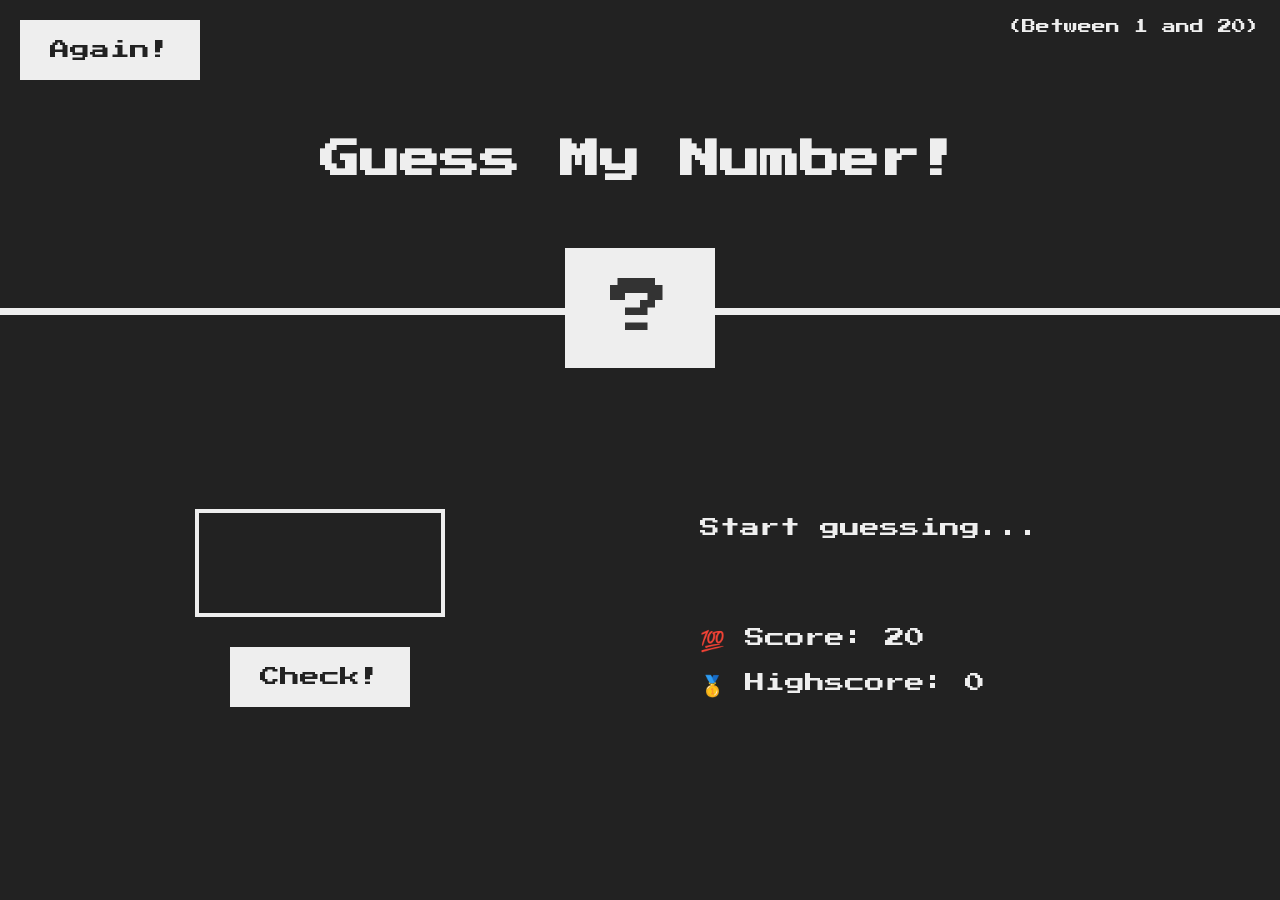
<file: 01-Guess-My-Number/index.html>
<!DOCTYPE html>
<html lang="en">
  <head>
    <meta charset="UTF-8" />
    <meta name="viewport" content="width=device-width, initial-scale=1.0" />
    <meta http-equiv="X-UA-Compatible" content="ie=edge" />
    <link rel="stylesheet" href="style.css" />
    <title>Guess My Number!</title>
  </head>
  <body>
    <header>
      <h1>Guess My Number!</h1>
      <p class="between">(Between 1 and 20)</p>
      <button class="btn again">Again!</button>
      <div class="number">?</div>
    </header>
    <main>
      <section class="left">
        <input type="number" class="guess" />
        <button class="btn check">Check!</button>
      </section>
      <section class="right">
        <p class="message">Start guessing...</p>
        <p class="label-score">💯 Score: <span class="score">20</span></p>
        <p class="label-highscore">
          🥇 Highscore: <span class="highscore">0</span>
        </p>
      </section>
    </main>
    <script src="script.js"></script>
  </body>
</html>
</file>
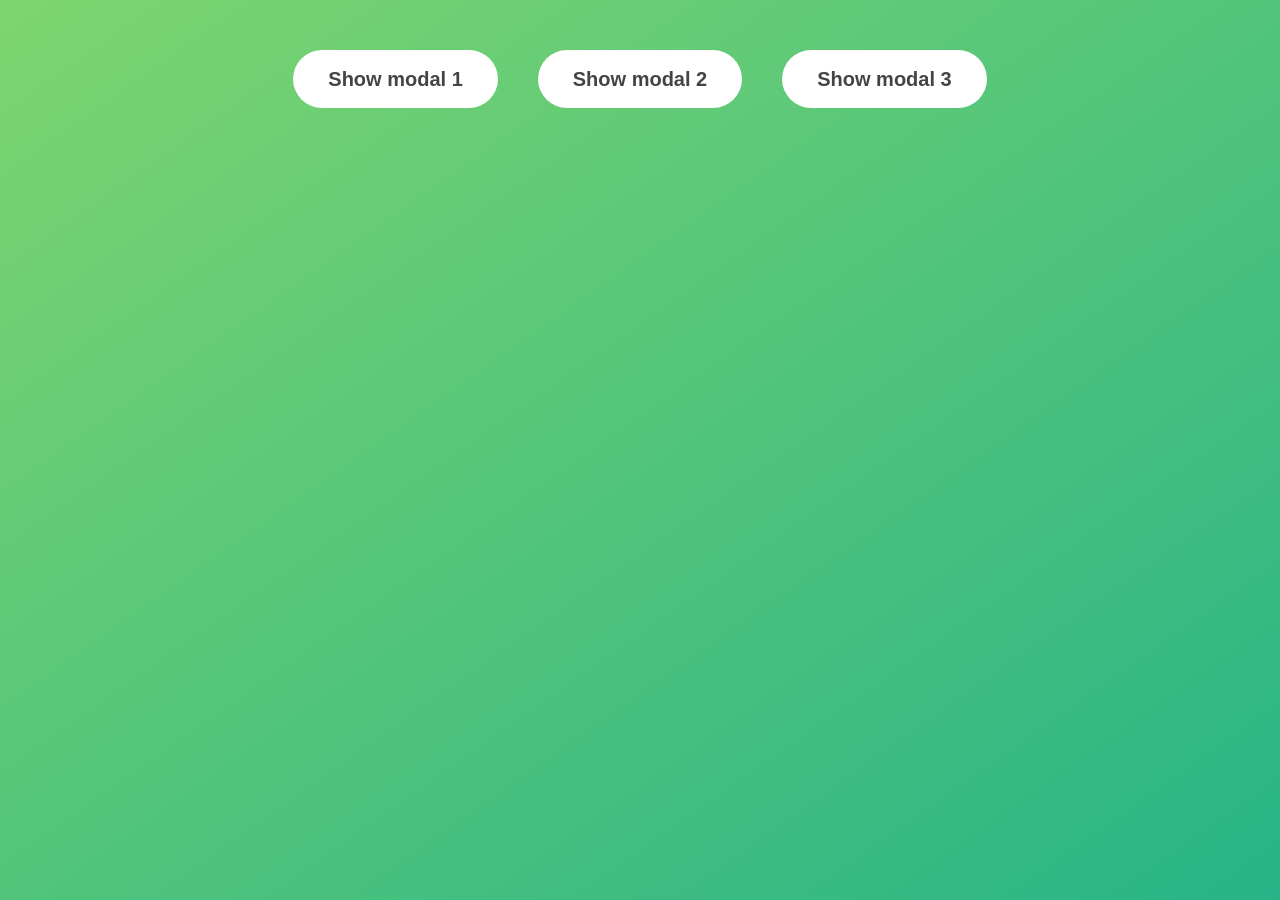
<file: 02-Modal/index.html>
<!DOCTYPE html>
<html lang="en">
  <head>
    <meta charset="UTF-8" />
    <meta name="viewport" content="width=device-width, initial-scale=1.0" />
    <meta http-equiv="X-UA-Compatible" content="ie=edge" />
    <link rel="stylesheet" href="style.css" />
    <title>Modal window</title>
  </head>
  <body>
    <button class="show-modal">Show modal 1</button>
    <button class="show-modal">Show modal 2</button>
    <button class="show-modal">Show modal 3</button>

    <div class="modal hidden">
      <button class="close-modal">&times;</button>
      <h1>I'm a modal window 😍</h1>
      <p>
        Lorem ipsum dolor sit amet, consectetur adipisicing elit, sed do eiusmod
        tempor incididunt ut labore et dolore magna aliqua. Ut enim ad minim
        veniam, quis nostrud exercitation ullamco laboris nisi ut aliquip ex ea
        commodo consequat. Duis aute irure dolor in reprehenderit in voluptate
        velit esse cillum dolore eu fugiat nulla pariatur. Excepteur sint
        occaecat cupidatat non proident, sunt in culpa qui officia deserunt
        mollit anim id est laborum.
      </p>
    </div>
    <div class="overlay hidden"></div>

    <script src="script.js"></script>
  </body>
</html>
</file>
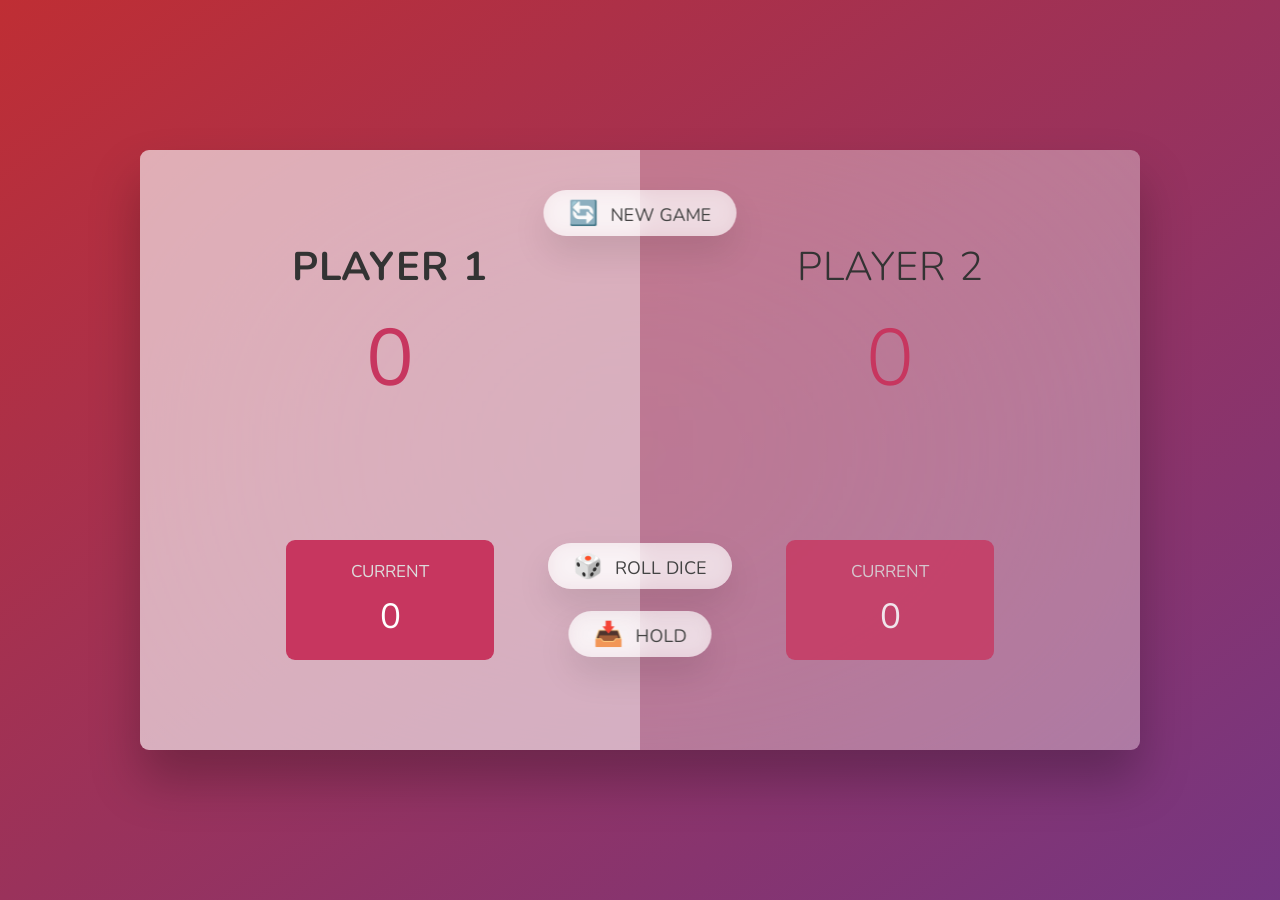
<file: 03-Pig-Game/index.html>
<!DOCTYPE html>
<html lang="en">
  <head>
    <meta charset="UTF-8" />
    <meta name="viewport" content="width=device-width, initial-scale=1.0" />
    <meta http-equiv="X-UA-Compatible" content="ie=edge" />
    <link rel="stylesheet" href="style.css" />
    <title>Pig Game</title>
  </head>
  <body>
    <main>
      <section class="player player--0 player--active">
        <h2 class="name" id="name--0">Player 1</h2>
        <p class="score" id="score--0">43</p>
        <div class="current">
          <p class="current-label">Current</p>
          <p class="current-score" id="current--0">0</p>
        </div>
      </section>
      <section class="player player--1">
        <h2 class="name" id="name--1">Player 2</h2>
        <p class="score" id="score--1">24</p>
        <div class="current">
          <p class="current-label">Current</p>
          <p class="current-score" id="current--1">0</p>
        </div>
      </section>

      <img src="dice-5.png" alt="Playing dice" class="dice" />
      <button class="btn btn--new">🔄 New game</button>
      <button class="btn btn--roll">🎲 Roll dice</button>
      <button class="btn btn--hold">📥 Hold</button>
    </main>
    <script src="script.js"></script>
  </body>
</html>
</file>
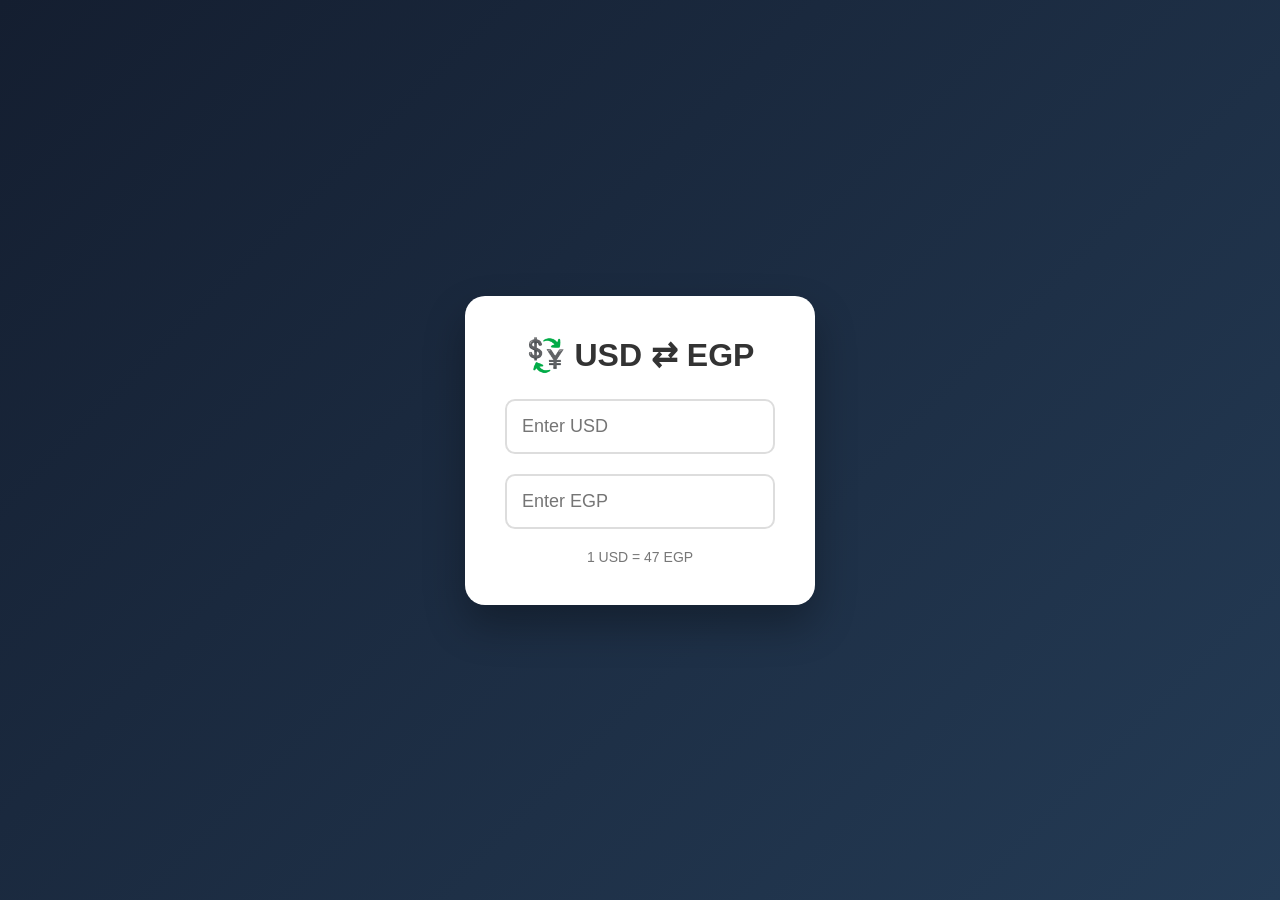
<file: 05-USD-EGP Live Converter/index.html>
<!DOCTYPE html>
<html lang="en">
<head>
<meta charset="UTF-8">
<meta name="viewport" content="width=device-width, initial-scale=1.0">
<title>Currency Converter</title>

<style>
*{
    box-sizing: border-box;
    margin:0;
    padding:0;
    font-family: Arial, Helvetica, sans-serif;
}

body{
    height:100vh;
    display:flex;
    justify-content:center;
    align-items:center;
    background: linear-gradient(135deg,#141e30,#243b55);
}

.card{
    background:white;
    padding:40px;
    border-radius:20px;
    width:350px;
    text-align:center;
    box-shadow:0 20px 40px rgba(0,0,0,0.3);
    animation: fadeIn 0.8s ease;
}

h1{
    margin-bottom:25px;
    color:#333;
}

.input-group{
    position:relative;
    margin-bottom:20px;
}

input{
    width:100%;
    padding:15px;
    border-radius:10px;
    border:2px solid #ddd;
    font-size:18px;
    transition:0.3s;
    outline:none;
}

input:focus{
    border-color:#4facfe;
    box-shadow:0 0 10px rgba(79,172,254,0.4);
    transform:scale(1.03);
}

.rate{
    margin-top:10px;
    font-size:14px;
    color:#777;
}

@keyframes fadeIn{
    from{
        opacity:0;
        transform:translateY(-20px);
    }
    to{
        opacity:1;
        transform:translateY(0);
    }
}
</style>

</head>
<body>

<div class="card">
    <h1>💱 USD ⇄ EGP</h1>

    <div class="input-group">
        <input type="number" id="usd" placeholder="Enter USD">
    </div>

    <div class="input-group">
        <input type="number" id="egp" placeholder="Enter EGP">
    </div>

    <div class="rate">
        1 USD = 47 EGP
    </div>
</div>

<script src="script.js"></script>
</body>
</html>
</file>
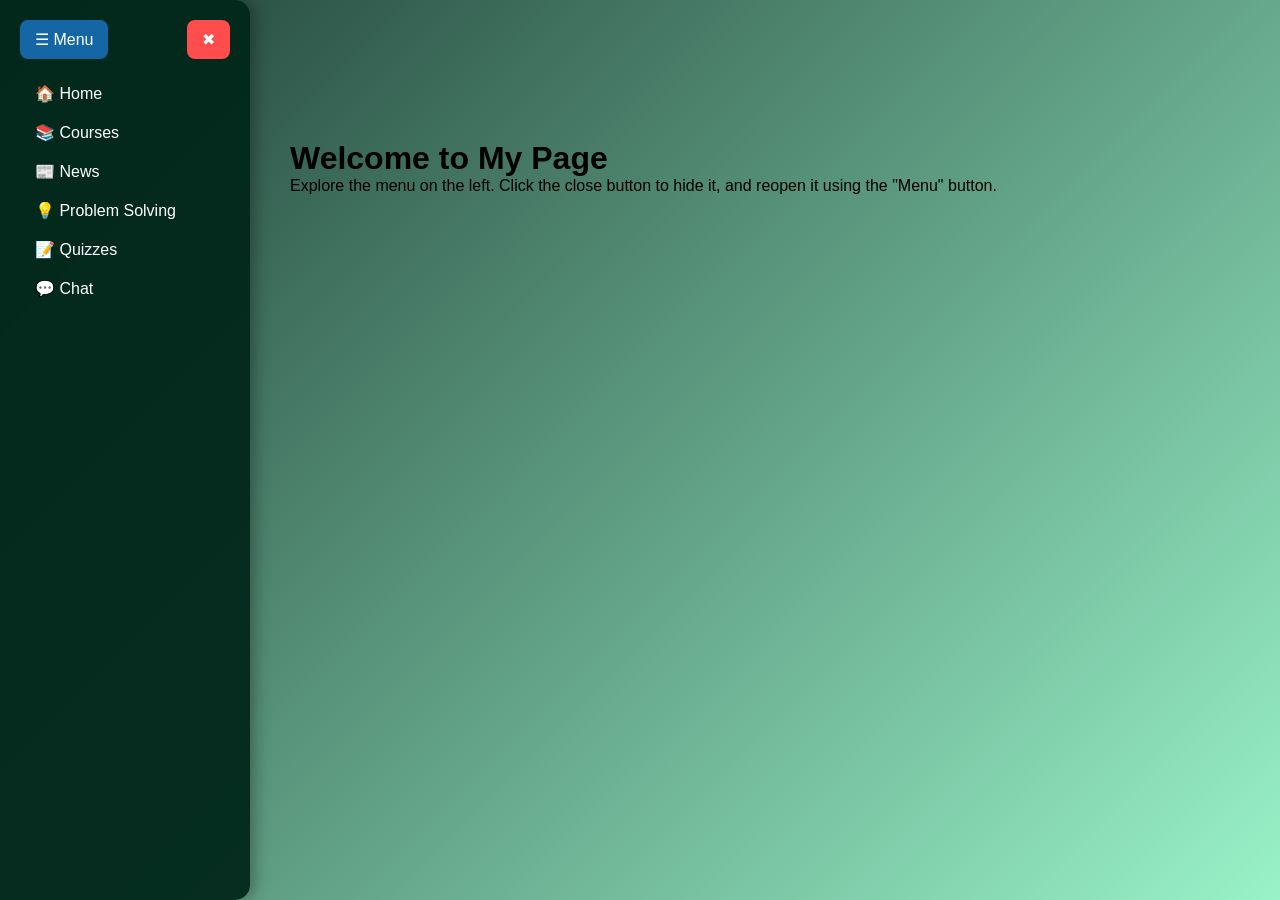
<file: 06-Sliding-Sidebar-Menu/index.html>
<!DOCTYPE html>
<html lang="en">
<head>
    <meta charset="UTF-8">
    <meta name="viewport" content="width=device-width, initial-scale=1.0">
    <title>Sliding Sidebar Menu</title>
    <link rel="stylesheet" href="style.css">
</head>
<body>

    <button class="btn-open hide" id="open">☰ Menu</button>

    <div class="sidebar">
        <button id="close">✖</button>
        <nav class="menu">
            <p>🏠 Home</p>
            <p>📚 Courses</p>
            <p>📰 News</p>
            <p>💡 Problem Solving</p>
            <p>📝 Quizzes</p>
            <p>💬 Chat</p>
        </nav>
    </div>

    <div class="content">
        <h1>Welcome to My Page</h1>
        <p>Explore the menu on the left. Click the close button to hide it, and reopen it using the "Menu" button.</p>
    </div>

    <script src="script.js"></script>
</body>
</html>
</file>
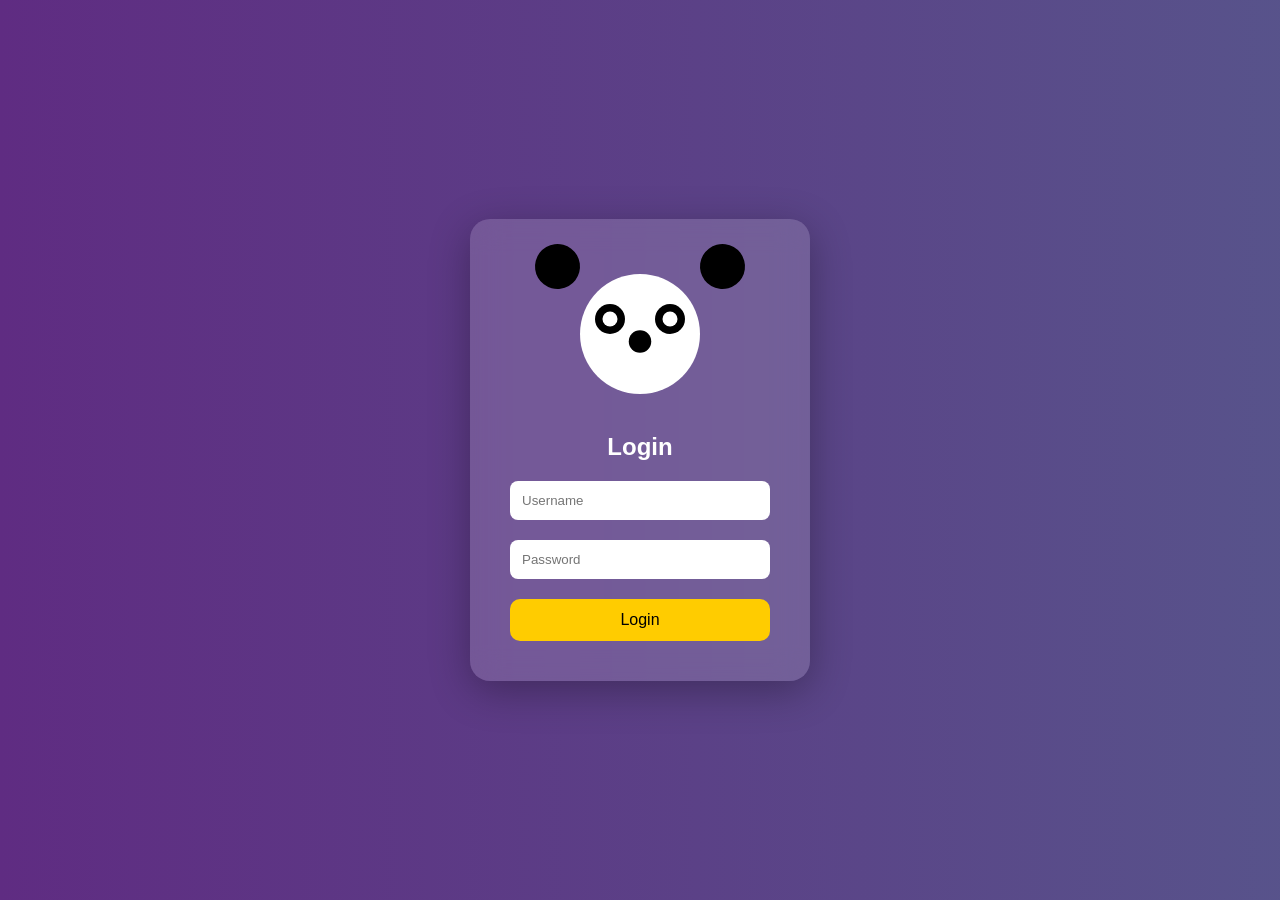
<file: 07-panda-login-ui/index.html>
<!DOCTYPE html>
<html lang="en">

<head>
<meta charset="UTF-8">
<title>Animated Login</title>
<link rel="stylesheet" href="style.css">
</head>

<body>

<div class="container">

<div class="panda" id="panda">

<svg viewBox="0 0 200 200">

<circle cx="100" cy="100" r="80" fill="white"/>

<circle cx="60" cy="80" r="20"/>
<circle cx="140" cy="80" r="20"/>

<circle cx="60" cy="80" r="10" fill="white"/>
<circle cx="140" cy="80" r="10" fill="white"/>

<circle cx="100" cy="110" r="15"/>

</svg>

<div class="eye-cover">

<div class="hand left"></div>
<div class="hand right"></div>

</div>

</div>

<h2>Login</h2>

<div class="inputBox">
<input type="text" placeholder="Username">
</div>

<div class="inputBox">
<input id="password" type="password" placeholder="Password">
</div>

<button>Login</button>

</div>

<script src="script.js"></script>

</body>
</html>
</file>
<file: 01-Guess-My-Number/style.css>
@import url('https://fonts.googleapis.com/css?family=Press+Start+2P&display=swap');

* {
  margin: 0;
  padding: 0;
  box-sizing: inherit;
}

html {
  font-size: 62.5%;
  box-sizing: border-box;
}

body {
  font-family: 'Press Start 2P', sans-serif;
  color: #eee;
  background-color: #222;
  /* background-color: #60b347; */
}

/* LAYOUT */
header {
  position: relative;
  height: 35vh;
  border-bottom: 7px solid #eee;
}

main {
  height: 65vh;
  color: #eee;
  display: flex;
  align-items: center;
  justify-content: space-around;
}

.left {
  width: 52rem;
  display: flex;
  flex-direction: column;
  align-items: center;
}

.right {
  width: 52rem;
  font-size: 2rem;
}

/* ELEMENTS STYLE */
h1 {
  font-size: 4rem;
  text-align: center;
  position: absolute;
  width: 100%;
  top: 52%;
  left: 50%;
  transform: translate(-50%, -50%);
}

.number {
  background: #eee;
  color: #333;
  font-size: 6rem;
  width: 15rem;
  padding: 3rem 0rem;
  text-align: center;
  position: absolute;
  bottom: 0;
  left: 50%;
  transform: translate(-50%, 50%);
}

.between {
  font-size: 1.4rem;
  position: absolute;
  top: 2rem;
  right: 2rem;
}

.again {
  position: absolute;
  top: 2rem;
  left: 2rem;
}

.guess {
  background: none;
  border: 4px solid #eee;
  font-family: inherit;
  color: inherit;
  font-size: 5rem;
  padding: 2.5rem;
  width: 25rem;
  text-align: center;
  display: block;
  margin-bottom: 3rem;
}

.btn {
  border: none;
  background-color: #eee;
  color: #222;
  font-size: 2rem;
  font-family: inherit;
  padding: 2rem 3rem;
  cursor: pointer;
}

.btn:hover {
  background-color: #ccc;
}

.message {
  margin-bottom: 8rem;
  height: 3rem;
}

.label-score {
  margin-bottom: 2rem;
}
</file>
<file: 02-Modal/style.css>
* {
  margin: 0;
  padding: 0;
  box-sizing: inherit;
}

html {
  font-size: 62.5%;
  box-sizing: border-box;
}

body {
  font-family: sans-serif;
  color: #333;
  line-height: 1.5;
  height: 100vh;
  position: relative;
  display: flex;
  align-items: flex-start;
  justify-content: center;
  background: linear-gradient(to top left, #28b487, #7dd56f);
}

.show-modal {
  font-size: 2rem;
  font-weight: 600;
  padding: 1.75rem 3.5rem;
  margin: 5rem 2rem;
  border: none;
  background-color: #fff;
  color: #444;
  border-radius: 10rem;
  cursor: pointer;
}

.close-modal {
  position: absolute;
  top: 1.2rem;
  right: 2rem;
  font-size: 5rem;
  color: #333;
  cursor: pointer;
  border: none;
  background: none;
}

h1 {
  font-size: 2.5rem;
  margin-bottom: 2rem;
}

p {
  font-size: 1.8rem;
}

/* -------------------------- */
/* CLASSES TO MAKE MODAL WORK */
.hidden {
   display: none; 
  }

.modal {
  position: absolute;
  top: 50%;
  left: 50%;
  transform: translate(-50%, -50%);
  width: 70%;

  background-color: white;
  padding: 6rem;
  border-radius: 5px;
  box-shadow: 0 3rem 5rem rgba(0, 0, 0, 0.3);
  z-index: 10;
}

.overlay {
  position: absolute;
  top: 0;
  left: 0;
  width: 100%;
  height: 100%;
  background-color: rgba(0, 0, 0, 0.6);
  backdrop-filter: blur(3px);
  z-index: 5;
}
</file>
<file: 03-Pig-Game/style.css>
@import url('https://fonts.googleapis.com/css2?family=Nunito&display=swap');

* {
  margin: 0;
  padding: 0;
  box-sizing: inherit;
}

html {
  font-size: 62.5%;
  box-sizing: border-box;
}

body {
  font-family: 'Nunito', sans-serif;
  font-weight: 400;
  height: 100vh;
  color: #333;
  background-image: linear-gradient(to top left, #753682 0%, #bf2e34 100%);
  display: flex;
  align-items: center;
  justify-content: center;
}

/* LAYOUT */
main {
  position: relative;
  width: 100rem;
  height: 60rem;
  background-color: rgba(255, 255, 255, 0.35);
  backdrop-filter: blur(200px);
  filter: blur();
  box-shadow: 0 3rem 5rem rgba(0, 0, 0, 0.25);
  border-radius: 9px;
  overflow: hidden;
  display: flex;
}

.player {
  flex: 50%;
  padding: 9rem;
  display: flex;
  flex-direction: column;
  align-items: center;
  transition: all 0.75s;
}

/* ELEMENTS */
.name {
  position: relative;
  font-size: 4rem;
  text-transform: uppercase;
  letter-spacing: 1px;
  word-spacing: 2px;
  font-weight: 300;
  margin-bottom: 1rem;
}

.score {
  font-size: 8rem;
  font-weight: 300;
  color: #c7365f;
  margin-bottom: auto;
}

.player--active {
  background-color: rgba(255, 255, 255, 0.4);
}
.player--active .name {
  font-weight: 700;
}
.player--active .score {
  font-weight: 400;
}

.player--active .current {
  opacity: 1;
}

.current {
  background-color: #c7365f;
  opacity: 0.8;
  border-radius: 9px;
  color: #fff;
  width: 65%;
  padding: 2rem;
  text-align: center;
  transition: all 0.75s;
}

.current-label {
  text-transform: uppercase;
  margin-bottom: 1rem;
  font-size: 1.7rem;
  color: #ddd;
}

.current-score {
  font-size: 3.5rem;
}

/* ABSOLUTE POSITIONED ELEMENTS */
.btn {
  position: absolute;
  left: 50%;
  transform: translateX(-50%);
  color: #444;
  background: none;
  border: none;
  font-family: inherit;
  font-size: 1.8rem;
  text-transform: uppercase;
  cursor: pointer;
  font-weight: 400;
  transition: all 0.2s;

  background-color: white;
  background-color: rgba(255, 255, 255, 0.6);
  backdrop-filter: blur(10px);

  padding: 0.7rem 2.5rem;
  border-radius: 50rem;
  box-shadow: 0 1.75rem 3.5rem rgba(0, 0, 0, 0.1);
}

.btn::first-letter {
  font-size: 2.4rem;
  display: inline-block;
  margin-right: 0.7rem;
}

.btn--new {
  top: 4rem;
}
.btn--roll {
  top: 39.3rem;
}
.btn--hold {
  top: 46.1rem;
}

.btn:active {
  transform: translate(-50%, 3px);
  box-shadow: 0 1rem 2rem rgba(0, 0, 0, 0.15);
}

.btn:focus {
  outline: none;
}

.dice {
  position: absolute;
  left: 50%;
  top: 16.5rem;
  transform: translateX(-50%);
  height: 10rem;
  box-shadow: 0 2rem 5rem rgba(0, 0, 0, 0.2);
}

.player--winner {
  background-color: #2f2f2f;
}

.player--winner .name {
  font-weight: 700;
  color: #c7365f;
}

.hidden {
  display: none;
}
</file>
<file: 06-Sliding-Sidebar-Menu/style.css>
* {
    margin: 0;
    padding: 0;
    box-sizing: border-box;
    font-family: 'Segoe UI', sans-serif;
}

body {
    display: flex;
    height: 100vh;
    background: linear-gradient(135deg, #1f4037, #99f2c8);
    overflow-x: hidden;
}

.sidebar {
    position: fixed;
    left: 0;
    top: 0;
    width: 250px;
    height: 100%;
    background: rgba(2, 40, 27, 0.95);
    color: white;
    padding: 20px;
    display: flex;
    flex-direction: column;
    align-items: flex-start;
    gap: 15px;
    transform: translateX(0);
    transition: transform 0.5s ease, background 0.3s ease;
    box-shadow: 5px 0 15px rgba(0,0,0,0.3);
    border-top-right-radius: 15px;
    border-bottom-right-radius: 15px;
}

.sidebar.hide {
    transform: translateX(-300px);
}

button {
    border: none;
    padding: 10px 15px;
    border-radius: 8px;
    background: rgba(25, 118, 199, 0.8);
    color: white;
    font-size: 16px;
    cursor: pointer;
    transition: all 0.3s ease;
}

button:hover {
    transform: scale(1.1);
    background: rgb(25, 118, 199);
    box-shadow: 0 0 10px rgba(0,0,0,0.3);
}

#close {
    align-self: flex-end;
    background: #ff4c4c;
}

#close:hover {
    background: #ff1a1a;
}

.btn-open {
    position: fixed;
    top: 20px;
    left: 20px;
    z-index: 1000;
}

.menu p {
    padding: 10px 15px;
    width: 100%;
    border-radius: 8px;
    transition: all 0.3s ease;
}

.menu p:hover {
    background: rgba(0, 128, 128, 0.3);
    transform: translateX(10px);
}

.content {
    margin-top: 100px;
    margin-left: 250px;
    padding: 40px;
    transition: margin-left 0.5s ease;
}

.sidebar.hide ~ .content {
    margin-left: 20px;
}
</file>
<file: 07-panda-login-ui/style.css>
*{
margin:0;
padding:0;
box-sizing:border-box;
font-family:sans-serif;
}

body{

height:100vh;

display:flex;
justify-content:center;
align-items:center;

background:linear-gradient(270deg,#5f2c82,#49a09d,#5f2c82);
background-size:600% 600%;

animation:bgMove 10s infinite alternate;

}

@keyframes bgMove{

0%{background-position:0% 50%}
100%{background-position:100% 50%}

}

.container{

background:rgba(255,255,255,0.15);

backdrop-filter:blur(15px);

padding:40px;
width:340px;

border-radius:20px;

box-shadow:0 10px 40px rgba(0,0,0,.3);

text-align:center;

animation:fade 1s;

}

@keyframes fade{

from{
opacity:0;
transform:translateY(40px);
}

to{
opacity:1;
transform:translateY(0);
}

}

h2{
color:white;
margin-bottom:20px;
}

.inputBox{

margin:20px 0;

}

.inputBox input{

width:100%;
padding:12px;

border:none;
outline:none;

border-radius:8px;

}

button{

width:100%;
padding:12px;

border:none;

background:#ffcc00;

border-radius:10px;

font-size:16px;

cursor:pointer;

transition:.3s;

}

button:hover{

transform:scale(1.05);

}

.panda{

width:150px;
margin:auto;
margin-bottom:20px;

position:relative;

}

.eye-cover{

position:absolute;

top:45px;

width:100%;

display:flex;

justify-content:space-between;

padding:0 30px;

pointer-events:none;

}

.hand{

width:45px;
height:45px;

background:black;

border-radius:50%;

transition:0.5s ease;

}

.left{

transform:translate(-60px,-60px) rotate(-30deg);

}

.right{

transform:translate(60px,-60px) rotate(30deg);

}

.panda.cover .left{

transform:translate(-10px,0) rotate(0deg);

}

.panda.cover .right{

transform:translate(10px,0) rotate(0deg);

}
</file>
